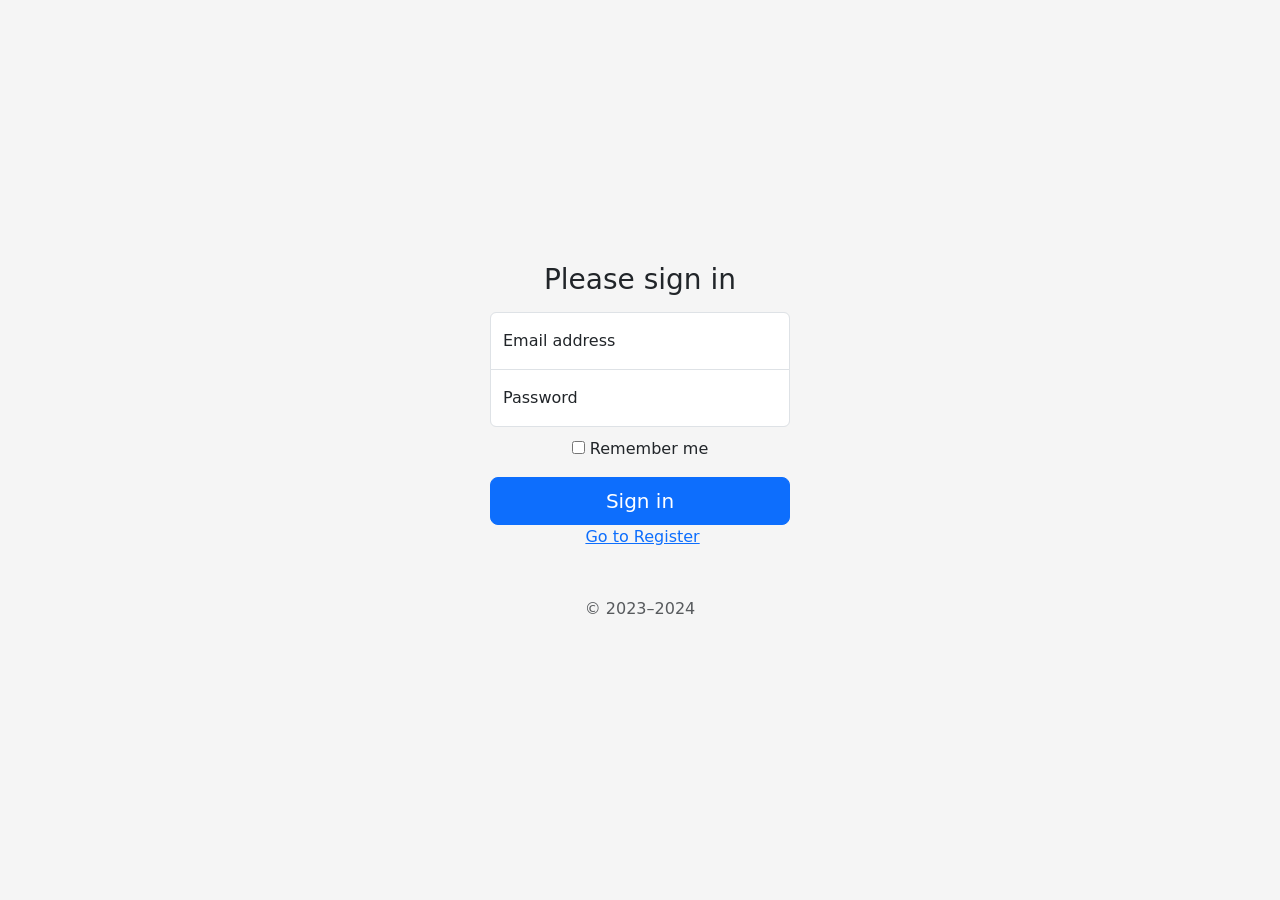
<file: index.html>
<!doctype html>
<html lang="en">
  <head>
    <meta charset="utf-8">
    <meta name="viewport" content="width=device-width, initial-scale=1">
    <meta name="description" content="">
    <meta name="author" content="Mark Otto, Jacob Thornton, and Bootstrap contributors">
    <meta name="generator" content="Hugo 0.84.0">
    <title>Signin- Shop management</title>

    <link rel="stylesheet" href="css/bootstrap.min.css">
    <link rel="stylesheet" href="css/style.css">

    <style>
      .bd-placeholder-img {
        font-size: 1.125rem;
        text-anchor: middle;
        -webkit-user-select: none;
        -moz-user-select: none;
        user-select: none;
      }

      @media (min-width: 768px) {
        .bd-placeholder-img-lg {
          font-size: 3.5rem;
        }
      }
    </style>
  </head>
  <body class="text-center">
    
    <main class="form-signin">
      <form id="loginForm">
        
        <h1 class="h3 mb-3 fw-normal">Please sign in</h1>
    
        <div class="form-floating">
          <input type="email" class="form-control" id="email" placeholder="name@example.com">
          <label for="floatingInput">Email address</label>
        </div>
        <div class="form-floating">
          <input type="password" class="form-control" id="password" placeholder="Password">
          <label for="floatingPassword">Password</label>
        </div>

        <div class="checkbox mb-3">
          <label>
            <input type="checkbox" id="rememberMe"> Remember me
          </label>
        </div>
      </form>
  
  <button class="w-100 btn btn-lg btn-primary" id="signInBtn" type="submit">Sign in</button>
  &nbsp;<a href="register.html">Go to Register</a>
  
  <p class="mt-5 mb-3 text-muted">&copy; 2023–2024</p>
</main>


<script src="js/script.js"></script>
  </body>
</html>
</file>
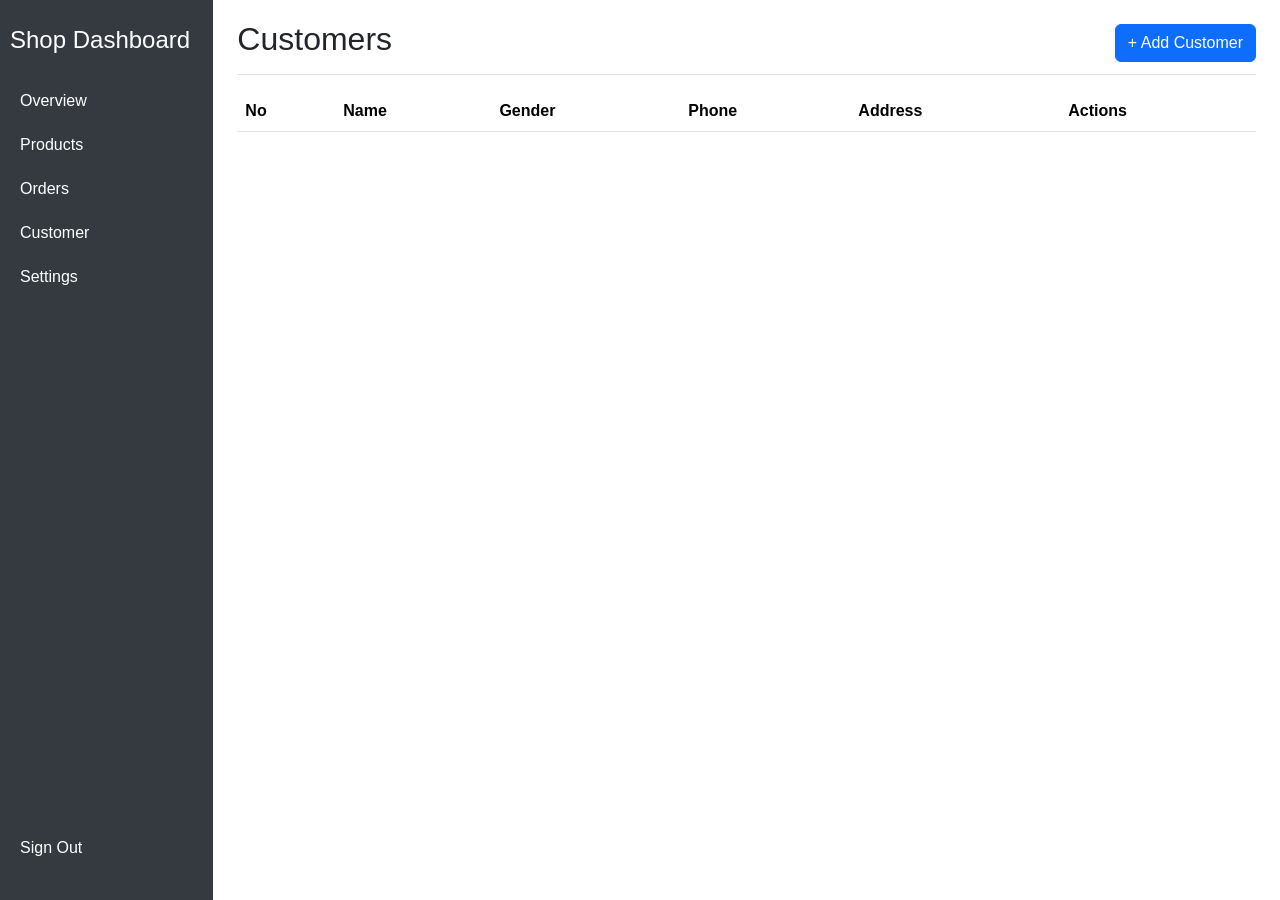
<file: customers.html>
<!DOCTYPE html>
<html lang="en">
<head>
    <meta charset="UTF-8">
    <meta name="viewport" content="width=device-width, initial-scale=1.0">
    <title>Product-Shop Management 11</title>
    <link rel="stylesheet" href="css/bootstrap.min.css">
    <link rel="stylesheet" href="css/overview.css">
</head>
<body>
    <div class="container-fluid">
        <div class="row">
            <nav class="col-md-3 col-lg-2 d-md-block sidebar">
                <h4 class="py-3">Shop Dashboard</h4>
                <ul class="nav flex-column">
                    <li class="nav-item">
                        <a href="dashboad.html" class="nav-link">Overview</a>
                    </li>
                    <li class="nav-item">
                        <a href="product.html" class="nav-link">Products</a>
                    </li>
                    <li class="nav-item">
                        <a href="orders.html" class="nav-link">Orders</a>
                    </li>
                    <li class="nav-item">
                        <a href="customers.html" class="nav-link">Customer</a>
                    </li>
                    <li class="nav-item">
                        <a href="setting.html" class="nav-link">Settings</a>
                    </li>
                </ul>
                <ul class="nav flex-column secondary-nav">
                    <li class="nav-item">
                        <a href="index.html" class="nav-link">Sign Out</a>
                    </li>
                </ul>
            </nav>
            

            <main class="col-md-9 ms-sm-auto col-lg-10 px-md-4 content">
                <div class="d-flex justify-content-between flex-wrap flex-md-nowrap align-items-center pb-2 mb-3 border-bottom">
                    <h2 id="customers">Customers</h2>
                    <button type="button" class="btn btn-primary" data-bs-toggle="modal" data-bs-target="#customerModal">+ Add Customer</button>
                </div>

                <table class="table table-striped">
                    <thead>
                        <tr>
                            <th>No</th>
                            <th>Name</th>
                            <th>Gender</th>
                            <th>Phone</th>
                            <th>Address</th>
                            <th>Actions</th>
                        </tr>
                    </thead>
                    <tbody id="customerTableBody">
                        <!-- Dynamic content will be appended here -->
                    </tbody>
                </table>
            </main>
        </div>
    </div>

    <!-- Modal for Adding/Editing Customers -->
    <div class="modal fade" id="customerModal" tabindex="-1" aria-labelledby="customerModalLabel" aria-hidden="true">
        <div class="modal-dialog">
            <div class="modal-content">
                <form id="customerForm">
                    <div class="modal-header">
                        <h5 class="modal-title" id="customerModalLabel">Add Customer</h5>
                        <button type="button" class="btn-close" data-bs-dismiss="modal" aria-label="Close"></button>
                    </div>
                    <div class="modal-body">
                        <div class="mb-3">
                            <label for="customerName" class="form-label">Name</label>
                            <input type="text" id="customerName" class="form-control" required>
                        </div>
                        <div class="mb-3">
                            <label for="customerGender" class="form-label">Gender</label>
                            <input type="text" id="customerGender" class="form-control" required>
                        </div>
                        <div class="mb-3">
                            <label for="customerPhone" class="form-label">Phone Number</label>
                            <input type="text" id="customerPhone" class="form-control" required>
                        </div>
                        <div class="mb-3">
                            <label for="customerAddress" class="form-label">Address</label>
                            <input type="text" id="customerAddress" class="form-control" required>
                        </div>
                    </div>
                    <div class="modal-footer">
                        <button type="button" class="btn btn-secondary" data-bs-dismiss="modal">Close</button>
                        <button type="submit" class="btn btn-primary">Save</button>
                    </div>
                </form>
            </div>
        </div>
    </div>


    <script src="js/cus.js"></script>

    <script src="https://cdn.jsdelivr.net/npm/bootstrap@5.3.0-alpha1/dist/js/bootstrap.bundle.min.js"></script>
</body>
</html>
</file>
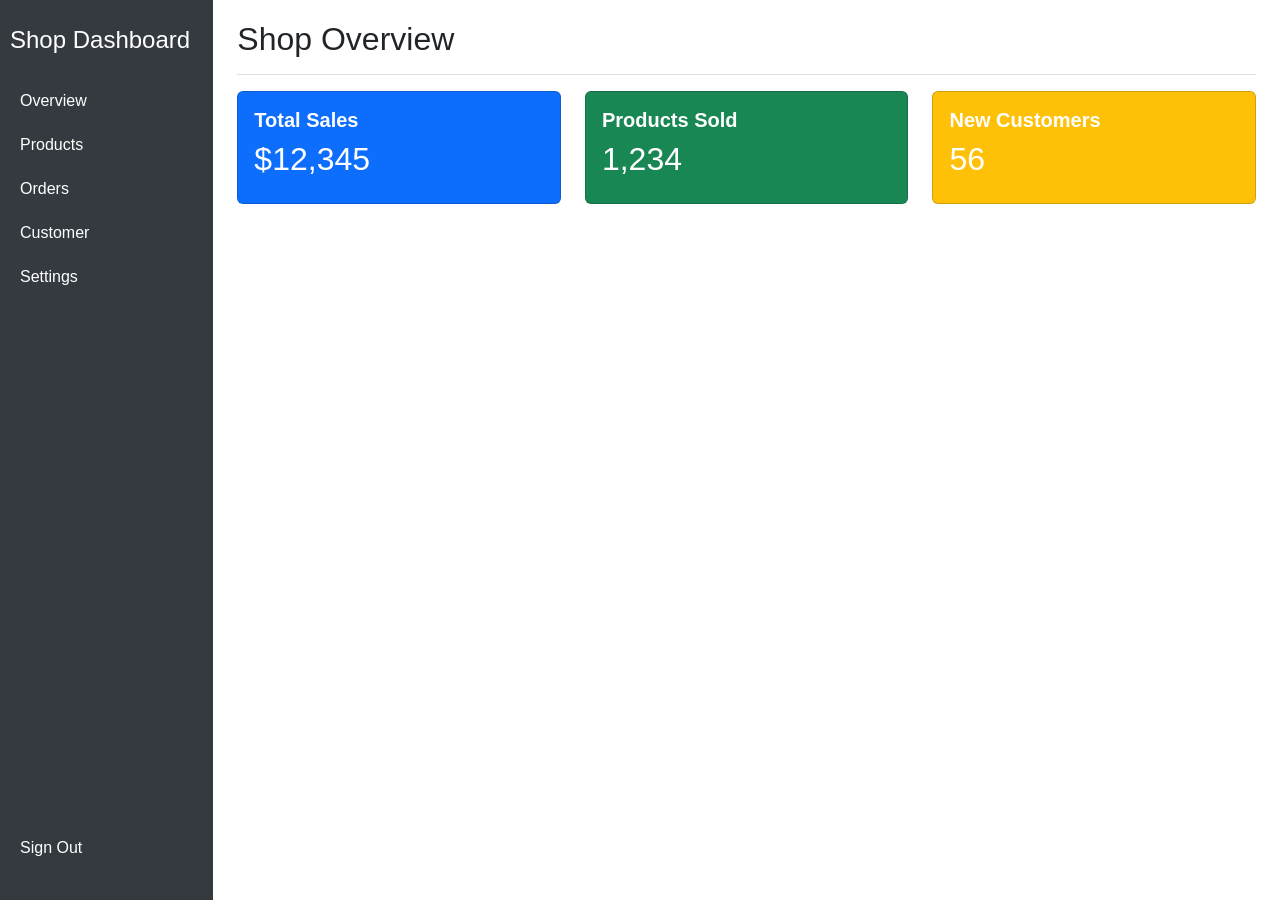
<file: dashboad.html>
<!DOCTYPE html>
<html lang="en">
<head>
    <meta charset="UTF-8">
    <meta name="viewport" content="width=device-width, initial-scale=1.0">
    <title>Overview.Shop Dashboard</title>
   <link rel="stylesheet" href="css/bootstrap.min.css">
   <link rel="stylesheet" href="css/overview.css">
</head>
<body>
    <div class="container-fluid">
        <div class="row">
            <nav class="col-md-3 col-lg-2 d-md-block sidebar">
                <h4 class="py-3">Shop Dashboard</h4>
                <ul class="nav flex-column">
                    <li class="nav-item">
                        <a href="dashboad.html" class="nav-link">Overview</a>
                    </li>
                    <li class="nav-item">
                        <a href="product.html" class="nav-link">Products</a>
                    </li>
                    
                    <li class="nav-item">
                        <a href="orders.html" class="nav-link">Orders</a>
                    </li>
                    <li class="nav-item">
                        <a href="customers.html" class="nav-link">Customer</a>
                    </li>

                    <li class="nav-item">
                        <a href="setting.html" class="nav-link">Settings</a>
                    </li>
                <ul class="nav-list secondary-nav">
                    <li class="nav-item">
                        <a href="index.html" class="nav-link">Sign Out</a>
                    </li>
                </ul>
            </nav>
            
            <main class="col-md-9 ms-sm-auto col-lg-10 px-md-4 content">
                
                <div class="d-flex justify-content-between flex-wrap flex-md-nowrap align-items-center pb-2 mb-3 border-bottom">
                    <h1 class="h2">Shop Overview</h1>
                </div>
                
                <div class="row mb-4">
                    <div class="col-md-4">
                        <div class="card bg-primary text-white mb-4">
                            <div class="card-body">
                                <h5 class="card-title">Total Sales</h5>
                                <h2>$12,345</h2>
                            </div>
                        </div>
                    </div>
                    <div class="col-md-4">
                        <div class="card bg-success text-white mb-4">
                            <div class="card-body">
                                <h5 class="card-title">Products Sold</h5>
                                <h2>1,234</h2>
                            </div>
                        </div>
                    </div>
                    <div class="col-md-4">
                        <div class="card bg-warning text-white mb-4">
                            <div class="card-body">
                                <h5 class="card-title">New Customers</h5>
                                <h2>56</h2>
                            </div>
                        </div>
                    </div>
                </div>
</body>
</html>
</file>
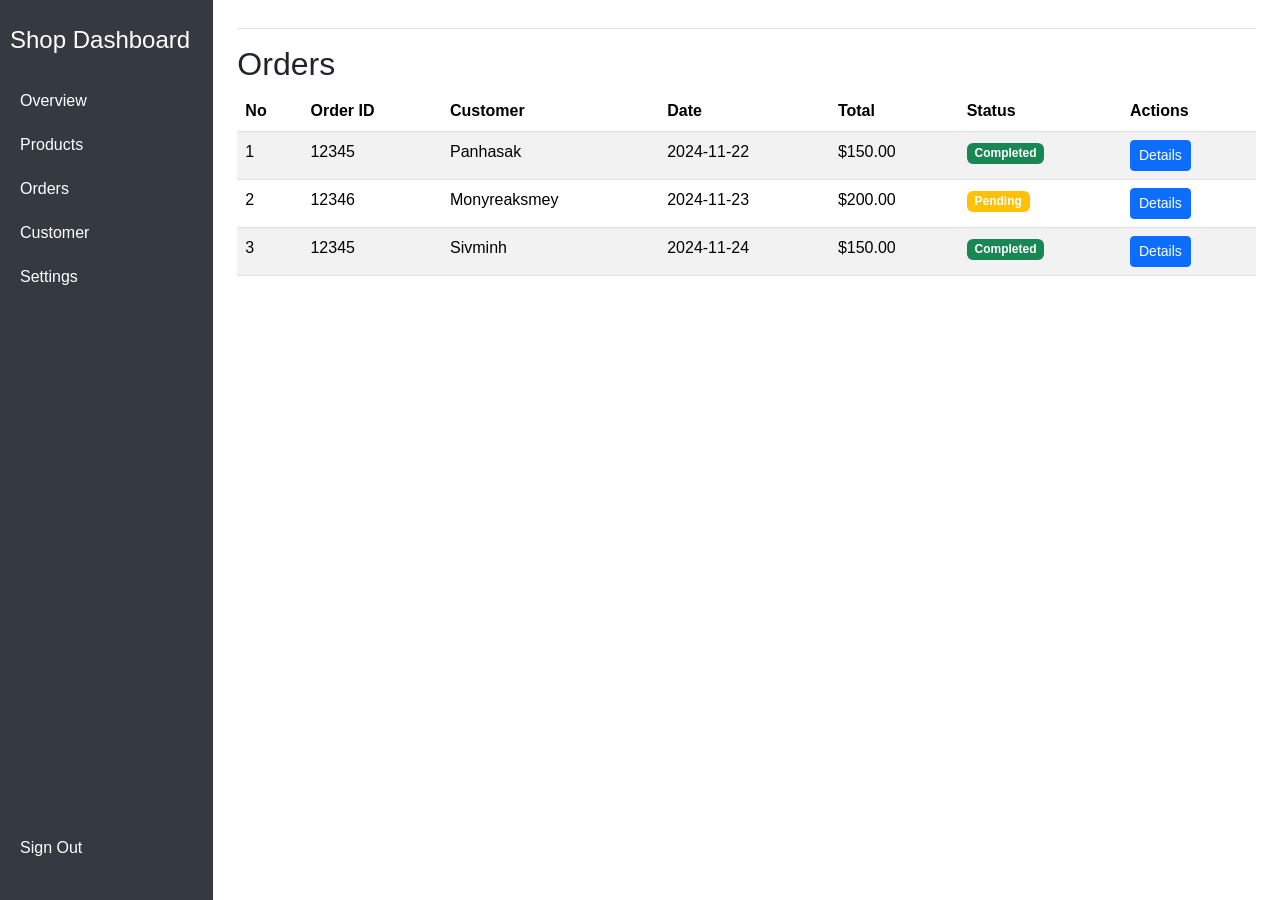
<file: orders.html>
<!DOCTYPE html>
<html lang="en">
<head>
    <meta charset="UTF-8">
    <meta name="viewport" content="width=device-width, initial-scale=1.0">
    <title>Orders-Shop Management 11</title>
   <link rel="stylesheet" href="css/bootstrap.min.css">
   <link rel="stylesheet" href="css/overview.css">
</head>
<body>
    <div class="container-fluid">
        <div class="row">
            <nav class="col-md-3 col-lg-2 d-md-block sidebar">
                <h4 class="py-3">Shop Dashboard</h4>
                <ul class="nav flex-column">
                    <li class="nav-item">
                        <a href="dashboad.html" class="nav-link">Overview</a>
                    </li>
                    <li class="nav-item">
                        <a href="product.html" class="nav-link">Products</a>
                    </li>
                    
                    <li class="nav-item">
                        <a href="orders.html" class="nav-link">Orders</a>
                    </li>
                    <li class="nav-item">
                        <a href="customers.html" class="nav-link">Customer</a>
                    </li>
                 

                    <li class="nav-item">
                        <a href="setting.html" class="nav-link">Settings</a>
                    </li>
                
                </ul>
                <ul class="nav-list secondary-nav">
                    <li class="nav-item">
                        <a href="index.html" class="nav-link">Sign Out</a>
                    </li>
                </ul>
            </nav>
            
            <main class="col-md-9 ms-sm-auto col-lg-10 px-md-4 content">
                
                <div class="d-flex justify-content-between flex-wrap flex-md-nowrap align-items-center pb-2 mb-3 border-bottom">
                    
                </div>
               
                <div class="mb-4">
                    <h2 id="orders">Orders</h2>
                    <table class="table table-striped">
                        <thead>
                            <tr>
                                <th>No</th>
                                <th>Order ID</th>
                                <th>Customer</th>
                                <th>Date</th>
                                <th>Total</th>
                                <th>Status</th>
                                <th>Actions</th>
                            </tr>
                        </thead>
                        <tbody>
                            <tr>
                                <td>1</td>
                                <td>12345</td>
                                <td>Panhasak</td>
                                <td>2024-11-22</td>
                                <td>$150.00</td>
                                <td><span class="badge bg-success">Completed</span></td>
                                <td><button class="btn btn-sm btn-primary">Details</button></td>
                            </tr>
                            <tr>
                                <td>2</td>
                                <td>12346</td>
                                <td>Monyreaksmey</td>
                                <td>2024-11-23</td>
                                <td>$200.00</td>
                                <td><span class="badge bg-warning">Pending</span></td>
                                <td><button class="btn btn-sm btn-primary">Details</button></td>
                            </tr>
                            <tr>
                                <td>3</td>
                                <td>12345</td>
                                <td>Sivminh</td>
                                <td>2024-11-24</td>
                                <td>$150.00</td>
                                <td><span class="badge bg-success">Completed</span></td>
                                <td><button class="btn btn-sm btn-primary">Details</button></td>
                            </tr>
                        </tbody>
                    </table>
                    
                </div>
</body>
</html>
</file>
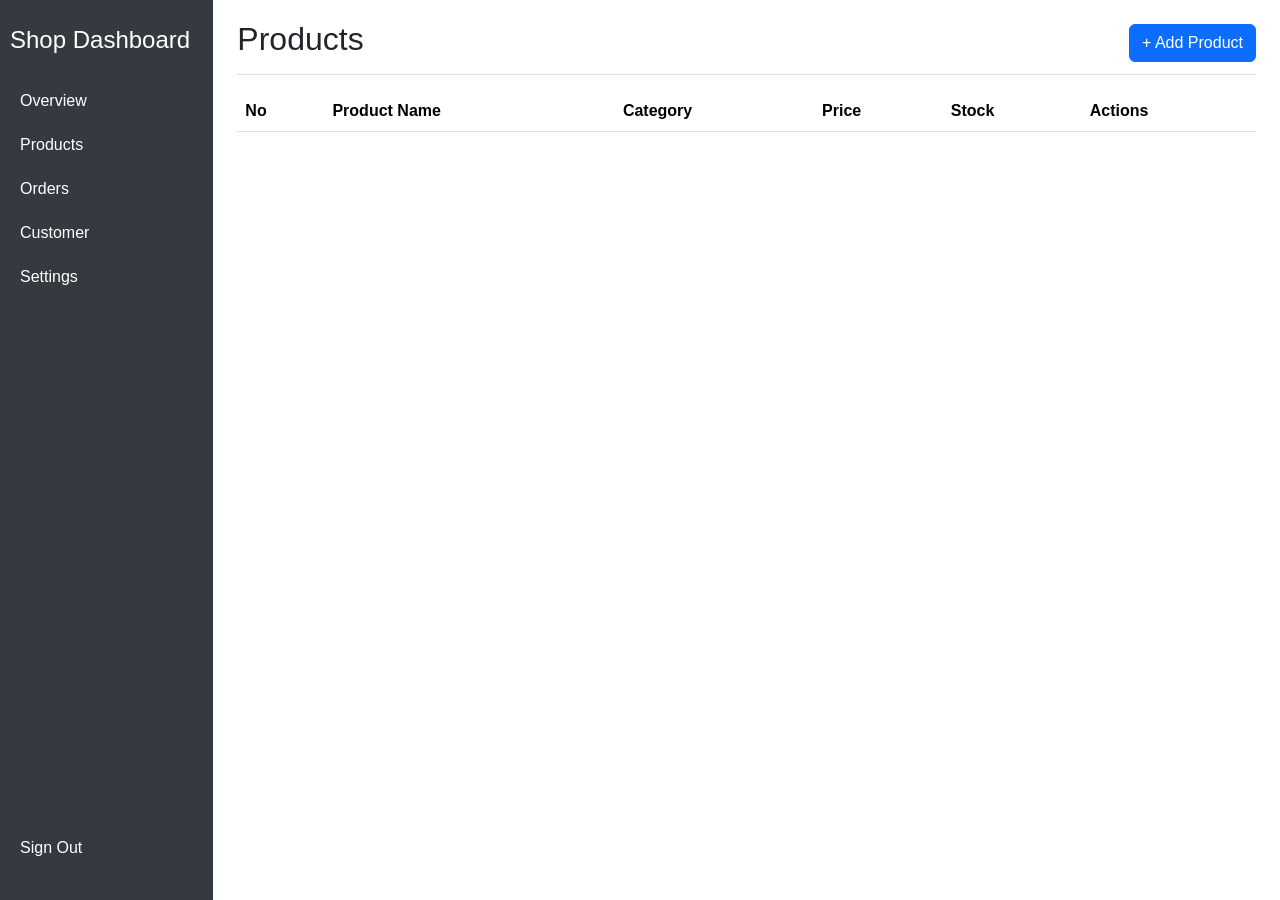
<file: product.html>
<!DOCTYPE html>
<html lang="en">
<head>
    <meta charset="UTF-8">
    <meta name="viewport" content="width=device-width, initial-scale=1.0">
    <title>Product-Shop Management 11</title>
    <link rel="stylesheet" href="css/bootstrap.min.css">
    <link rel="stylesheet" href="css/overview.css">
</head>
<body>
    <div class="container-fluid">
        <div class="row">
            <nav class="col-md-3 col-lg-2 d-md-block sidebar">
                <h4 class="py-3">Shop Dashboard</h4>
                <ul class="nav flex-column">
                    <li class="nav-item">
                        <a href="dashboad.html" class="nav-link">Overview</a>
                    </li>
                    <li class="nav-item">
                        <a href="product.html" class="nav-link">Products</a>
                    </li>
                    <li class="nav-item">
                        <a href="orders.html" class="nav-link">Orders</a>
                    </li>
                    <li class="nav-item">
                        <a href="customers.html" class="nav-link">Customer</a>
                    </li>
                    <li class="nav-item">
                        <a href="setting.html" class="nav-link">Settings</a>
                    </li>
                    <ul class="nav-list secondary-nav">
                        <li class="nav-item">
                            <a href="index.html" class="nav-link">Sign Out</a>
                        </li>
                    </ul>
                </ul>
            </nav>

            <main class="col-md-9 ms-sm-auto col-lg-10 px-md-4 content">
                <div class="d-flex justify-content-between flex-wrap flex-md-nowrap align-items-center pb-2 mb-3 border-bottom">
                    <h2 id="products">Products</h2>
                    <button type="button" class="btn btn-primary" data-bs-toggle="modal" data-bs-target="#productModal">+ Add Product</button>
                </div>

                <table class="table table-striped">
                    <thead>
                        <tr>
                            <th>No</th>
                            <th>Product Name</th>
                            <th>Category</th>
                            <th>Price</th>
                            <th>Stock</th>
                            <th>Actions</th>
                        </tr>
                    </thead>
                    <tbody id="productTableBody">
                        <!-- Dynamic content will be appended here -->
                    </tbody>
                </table>
            </main>
        </div>
    </div>

    <!-- Modal for Adding/Editing Products -->
    <div class="modal fade" id="productModal" tabindex="-1" aria-labelledby="productModalLabel" aria-hidden="true">
        <div class="modal-dialog">
            <div class="modal-content">
                <form id="productForm">
                    <div class="modal-header">
                        <h5 class="modal-title" id="productModalLabel">Add Product</h5>
                        <button type="button" class="btn-close" data-bs-dismiss="modal" aria-label="Close"></button>
                    </div>
                    <div class="modal-body">
                        <div class="mb-3">
                            <label for="productName" class="form-label">Product Name</label>
                            <input type="text" id="productName" class="form-control" required>
                        </div>
                        <div class="mb-3">
                            <label for="productCategory" class="form-label">Category</label>
                            <input type="text" id="productCategory" class="form-control" required>
                        </div>
                        <div class="mb-3">
                            <label for="productPrice" class="form-label">Price</label>
                            <input type="number" id="productPrice" class="form-control" required>
                        </div>
                        <div class="mb-3">
                            <label for="productStock" class="form-label">Stock</label>
                            <input type="number" id="productStock" class="form-control" required>
                        </div>
                    </div>
                    <div class="modal-footer">
                        <button type="button" class="btn btn-secondary" data-bs-dismiss="modal">Close</button>
                        <button type="submit" class="btn btn-primary">Save</button>
                    </div>
                </form>
            </div>
        </div>
    </div>

    <script src="js/product.js"></script>

    <script src="https://cdn.jsdelivr.net/npm/bootstrap@5.3.0-alpha1/dist/js/bootstrap.bundle.min.js"></script>
</body>
</html>
</file>
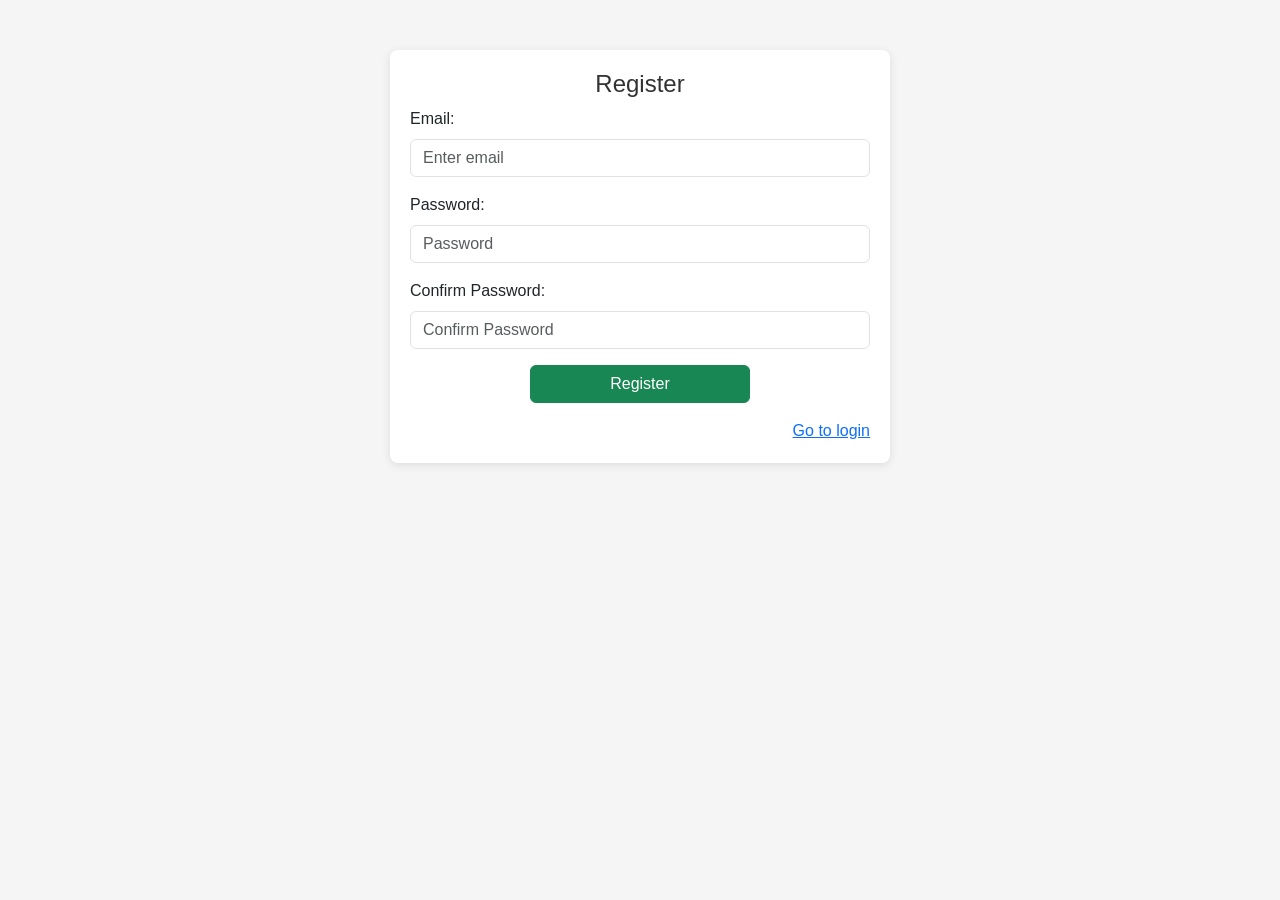
<file: register.html>
<!DOCTYPE html>
<html lang="en">
<head>
    <meta charset="UTF-8">
    <meta name="viewport" content="width=device-width, initial-scale=1.0">
    <title>Add New Customer</title>
    <link rel="stylesheet" href="css/bootstrap.min.css">
    <link rel="stylesheet" href="css/addew.css">
</head>
<body>
    
    <div class="container">
        <h1>Register</h1>
        <!-- <h2>Add Customer</h2> -->
        
        <div class="mb-3">
            <label class="form-label">Email:</label>
            <input type="email" class="form-control" id="regEmail" placeholder="Enter email">
        </div>
        
        <div class="mb-3">
            <label class="form-label">Password:</label>
            <input type="password" class="form-control" id="regPassword" placeholder="Password">
        </div>
        
        <div class="mb-3">
            <label class="form-label">Confirm Password:</label>
            <input type="password" class="form-control" id="confirmPassword" placeholder="Confirm Password">
        </div>

        <div class="text-center">
            <button type="submit" class="btn btn-success" id="registerBtn">Register</button>
        </div>
        
        <div class="text-end mt-3">
            <a href="index.html">Go to login</a>
        </div> 
    </div>

    

    <script src="js/register.js"></script>

</body>
</html>
</file>
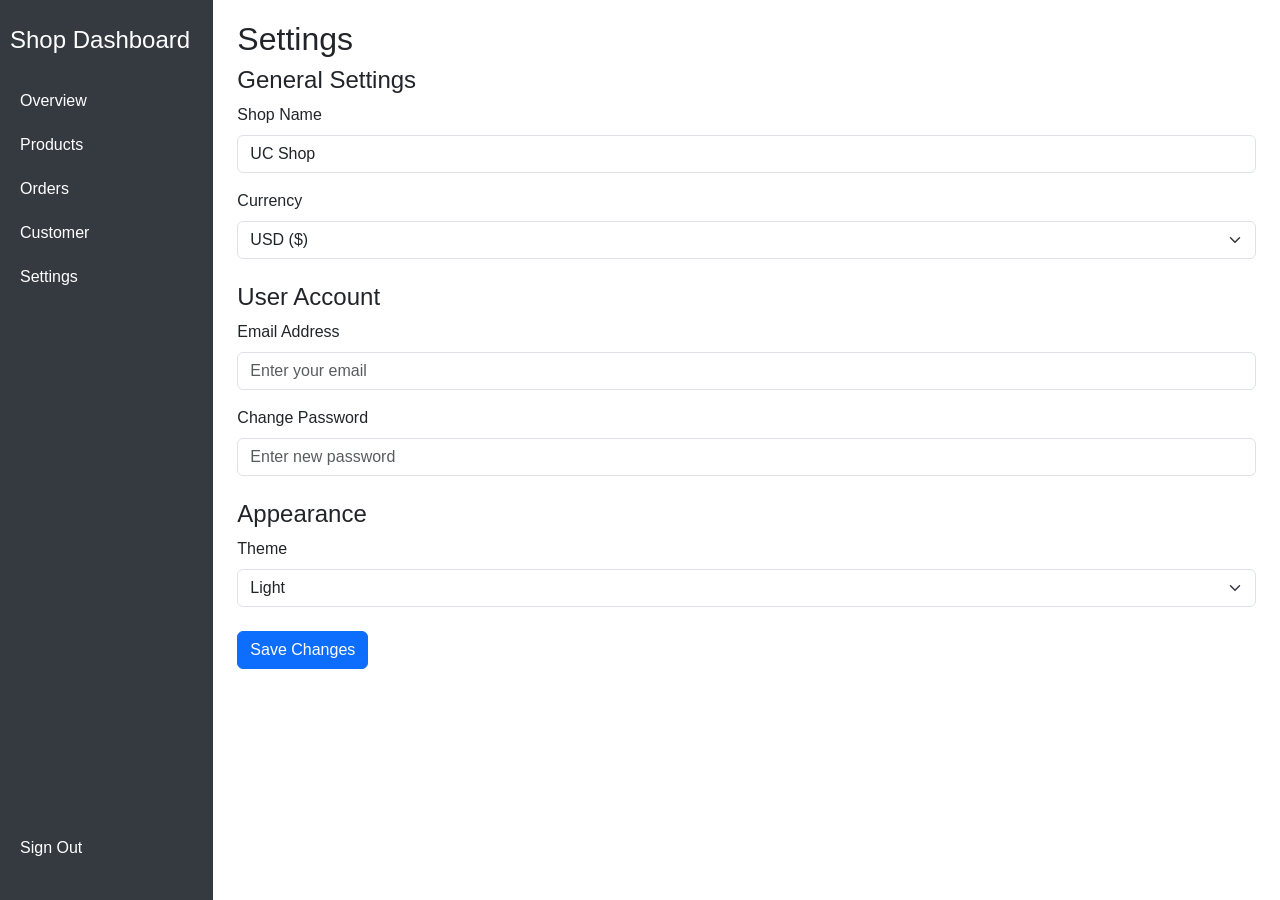
<file: setting.html>
<!DOCTYPE html>
<html lang="en">
<head>
    <meta charset="UTF-8">
    <meta name="viewport" content="width=device-width, initial-scale=1.0">
    <title>Setting-Shop Management 11</title>
   <link rel="stylesheet" href="css/bootstrap.min.css">
   <link rel="stylesheet" href="css/overview.css">
</head>
<body>
    <div class="container-fluid">
        <div class="row">
            <nav class="col-md-3 col-lg-2 d-md-block sidebar">
                <h4 class="py-3">Shop Dashboard</h4>
                <ul class="nav flex-column">
                    <li class="nav-item">
                        <li class="nav-item">
                            <a href="dashboad.html" class="nav-link">Overview</a>
                        </li>
                        <li class="nav-item">
                            <a href="product.html" class="nav-link">Products</a>
                        </li>
                       
                        <li class="nav-item">
                            <a href="orders.html" class="nav-link">Orders</a>
                        </li>
                        <li class="nav-item">
                            <a href="customers.html" class="nav-link">Customer</a>
                        </li>
                        
    
                        <li class="nav-item">
                            <a href="setting.html" class="nav-link">Settings</a>
                        </li>
                    <ul class="nav-list secondary-nav">
                        <li class="nav-item">
                            <a href="index.html" class="nav-link">Sign Out</a>
                        </li>
                    </ul>
                </ul>
            </nav>
            
            <main class="col-md-9 ms-sm-auto col-lg-10 px-md-4 content">
              
                <div id="settings" class="mb-4">
                    <h2>Settings</h2>
                    <form>
                       
                        <div class="mb-4">
                            <h4>General Settings</h4>
                            <div class="mb-3">
                                <label for="shopName" class="form-label">Shop Name</label>
                                <input type="text" class="form-control" id="shopName" placeholder="Enter your shop name" value="UC Shop">
                            </div>
                            <div class="mb-3">
                                <label for="currency" class="form-label">Currency</label>
                                <select class="form-select" id="currency">
                                    <option selected>USD ($)</option>
                                    <option>​​KHR (៛)</option>
                                </select>
                            </div>
                        </div>
                        
                        <div class="mb-4">
                            <h4>User Account</h4>
                            <div class="mb-3">
                                <label for="email" class="form-label">Email Address</label>
                                <input type="email" class="form-control" id="email" placeholder="Enter your email" >
                            </div>
                            <div class="mb-3">
                                <label for="password" class="form-label">Change Password</label>
                                <input type="password" class="form-control" id="password" placeholder="Enter new password">
                            </div>
                        </div>
                        
                        <div class="mb-4">
                            <h4>Appearance</h4>
                            <div class="mb-3">
                                <label for="theme" class="form-label">Theme</label>
                                <select class="form-select" id="theme">
                                    <option selected>Light</option>
                                    <option>Dark</option>
                                    <option>System Default</option>
                                </select>
                            </div>
                            
                        </div>
                        
                        <button type="submit" class="btn btn-primary">Save Changes</button>
                    </form>
                </div>       
</body>
</html>
</file>
<file: css/style.css>
html,
body {
  height: 100%;
}

body {
  display: flex;
  align-items: center;
  padding-top: 40px;
  padding-bottom: 40px;
  background-color: #f5f5f5;
}

.form-signin {
  width: 100%;
  max-width: 330px;
  padding: 15px;
  margin: auto;
}

.form-signin .checkbox {
  font-weight: 400;
}

.form-signin .form-floating:focus-within {
  z-index: 2;
}

.form-signin input[type="email"] {
  margin-bottom: -1px;
  border-bottom-right-radius: 0;
  border-bottom-left-radius: 0;
}

.form-signin input[type="password"] {
  margin-bottom: 10px;
  border-top-left-radius: 0;
  border-top-right-radius: 0;
}
</file>
<file: css/overview.css>
body {
    font-family: Arial, sans-serif;
}
.sidebar {
    height: 100vh;
    background-color: #343a40;
    color: white;
    padding: 10px;
}
.sidebar a {
    color: white;
    text-decoration: none;
    display: block;
    padding: 10px;
    border-radius: 5px;
}
.sidebar a:hover {
    background-color: #495057;
}
.content {
    padding: 20px;
}
.card-title {
    font-weight: bold;
}
.nav-list {
    list-style: none; 
    padding: 0;
    margin: 0;
}
.sidebar .secondary-nav {
    position: absolute;
    bottom : 30px;
    width: 100%;
}

.nav-item {
    display: flex;
    align-items: center;
}
</file>
<file: css/addew.css>
body {
    font-family: Arial, sans-serif;
    margin: 0;
    padding: 0;
    background-color: #f5f5f5;
}

.container {
    max-width: 500px;
    margin: 50px auto;
    background: #ffffff;
    padding: 20px;
    border-radius: 8px;
    box-shadow: 0 2px 10px rgba(0, 0, 0, 0.1);
}

h1 {
    text-align: center;
    font-size: 24px;
    color: #333;
}

h2 {
    text-align: center;
    font-size: 20px;
    color: #555;
    margin-bottom: 20px;
}

form label, .filter label {
    font-size: 16px;
    color: #333;
    display: block;
    margin-bottom: 5px;
}

form input, form select, .filter select {
    width: 100%;
    padding: 10px;
    margin-bottom: 20px;
    border: 1px solid #ccc;
    border-radius: 4px;
    font-size: 14px;
}

.buttons {
    display: flex;
    justify-content: space-between;
}

button {
    width: 48%;
    padding: 10px;
    border: none;
    border-radius: 4px;
    font-size: 16px;
    cursor: pointer;
}

button.save {
    background-color: #4caf50;
    color: #ffffff;
}

button.cancel {
    background-color: #ee3c2f;
    color: #ffffff;
}

button:hover {
    opacity: 0.9;
}

.filter {
    margin-top: 20px;
    text-align: center;
}

.filter select {
    width: auto;
    display: inline-block;
    margin-top: 5px;
}
</file>
